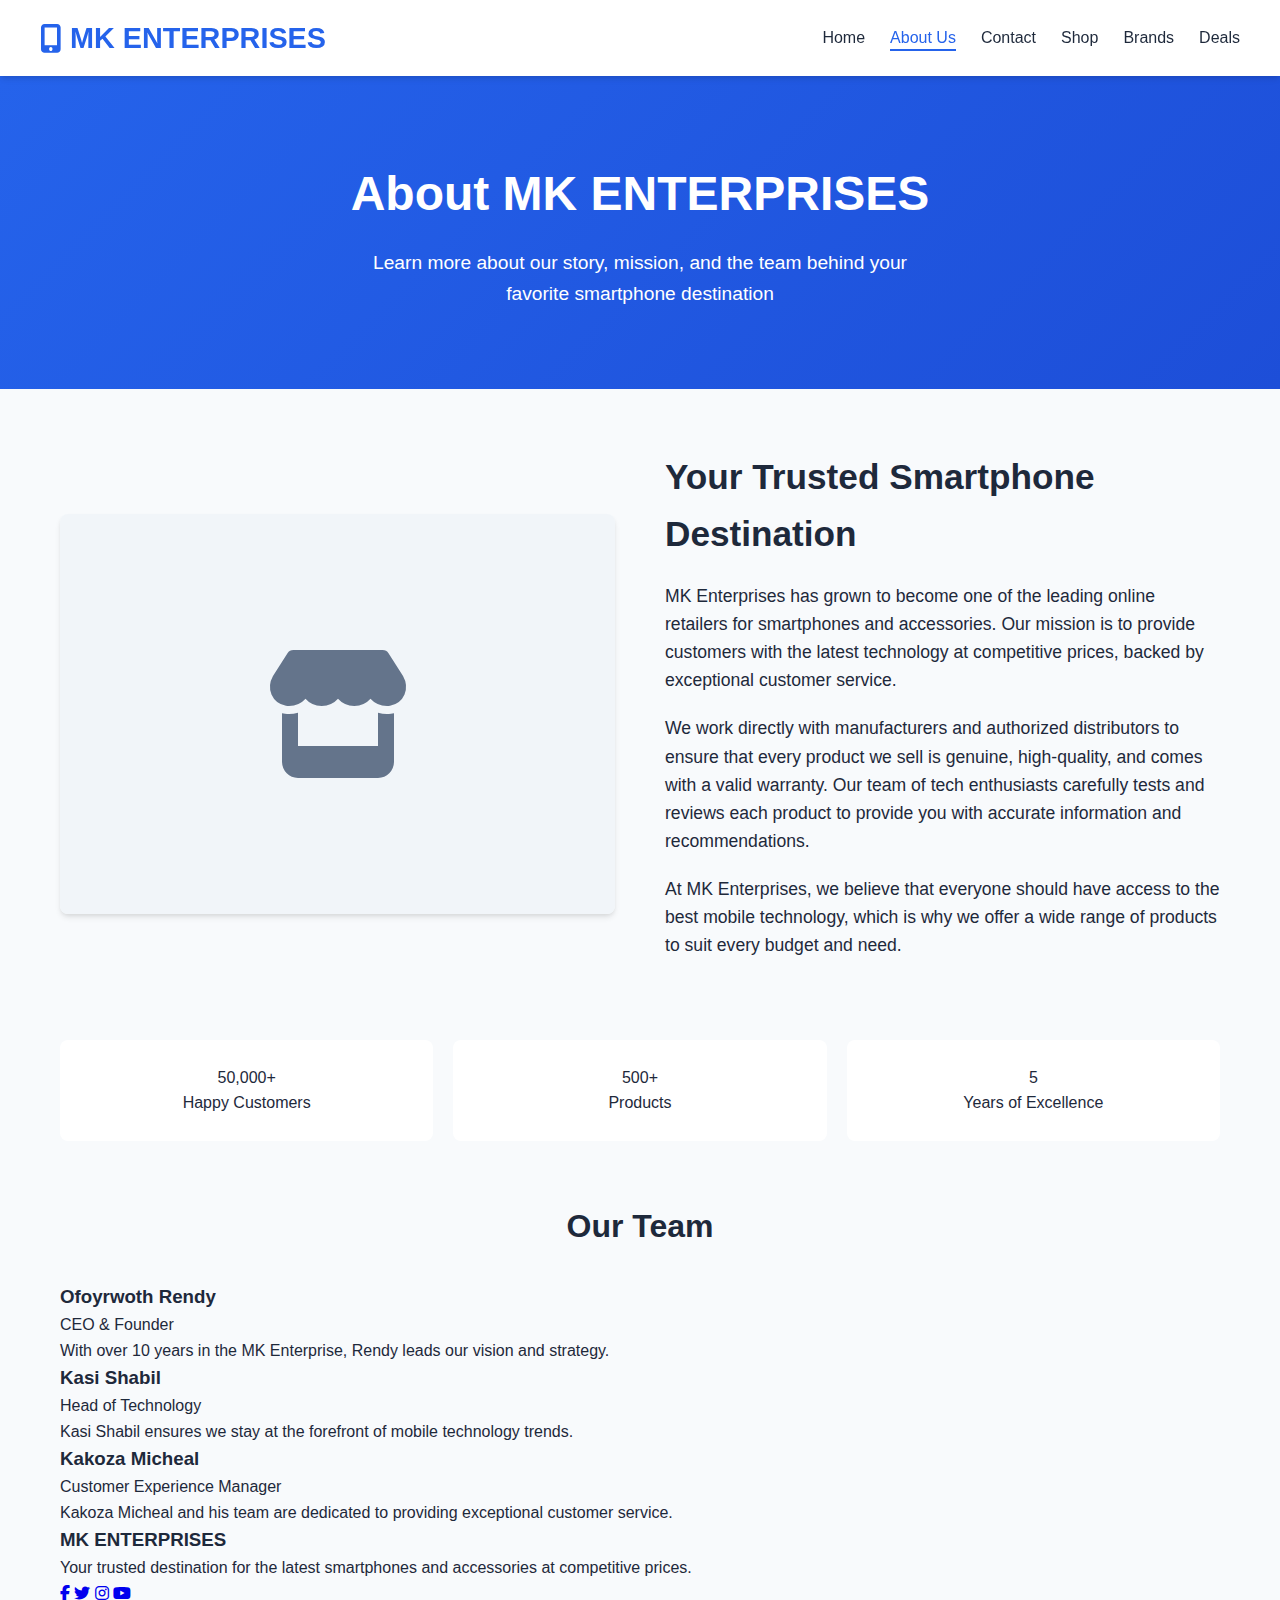
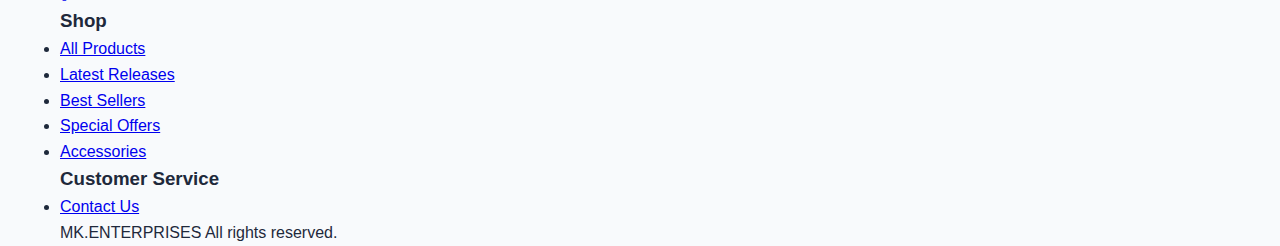
<file: MK ENTERPRISE/about.html>
<!DOCTYPE html>
<html 
<head>
    <meta charset="UTF-8">
    <meta name="viewport" content="width=device-width, initial-scale=1.0">
    <title>MK ENTERPRISES</title>
    <link rel="stylesheet" href="https://cdnjs.cloudflare.com/ajax/libs/font-awesome/6.4.0/css/all.min.css">
    <link rel="stylesheet" href="style.css">
</head>
<body>
<header>
        <div class="container header-container">
            <a href="index.html" class="logo">
                <i class="fas fa-mobile-alt"></i>
                <span>MK ENTERPRISES</span>
            </a>
            
            <div class="mobile-menu">
                <i class="fas fa-bars"></i>
            </div>
            
            <nav>
                <ul>
                    <li><a href="index.html">Home</a></li>
                    <li><a href="about.html" class="active">About Us</a></li>
                    <li><a href="contact.html">Contact</a></li>
                    <li><a href="#">Shop</a></li>
                    <li><a href="#">Brands</a></li>
                    <li><a href="#">Deals</a></li>
                </ul>
            </nav>
    </header>

    <section class="page-header">
        <div class="container">
            <h1>About MK ENTERPRISES</h1>
            <p>Learn more about our story, mission, and the team behind your favorite smartphone destination</p>
        </div>
    </section>
    <section class="container">
        <div class="about-content">
            <div class="about-image">
                <div class="image-placeholder">
                    <i class="fas fa-store"></i>
                </div>
            </div>
            <div class="about-text">
                <h2>Your Trusted Smartphone Destination</h2>
                <p>MK Enterprises has grown to become one of the leading online retailers for smartphones and accessories. Our mission is to provide customers with the latest technology at competitive prices, backed by exceptional customer service.</p>
                <p>We work directly with manufacturers and authorized distributors to ensure that every product we sell is genuine, high-quality, and comes with a valid warranty. Our team of tech enthusiasts carefully tests and reviews each product to provide you with accurate information and recommendations.</p>
                <p>At MK Enterprises, we believe that everyone should have access to the best mobile technology, which is why we offer a wide range of products to suit every budget and need.</p>
            </div>
        </div>
        
        <div class="stats">
            <div class="stat-card">
                <div class="stat-number">50,000+</div>
                <div class="stat-label">Happy Customers</div>
            </div>
            <div class="stat-card">
                <div class="stat-number">500+</div>
                <div class="stat-label">Products</div>
            </div>
            <div class="stat-card">
                <div class="stat-number">5</div>
                <div class="stat-label">Years of Excellence</div>
            </div>
        </div>
        
        <h2 class="section-title">Our Team</h2>
        <div class="team">
            <div class="team-member">
                <div class="member-image">
                </div>
                <div class="member-info">
                    <h3 class="member-name">Ofoyrwoth Rendy</h3>
                    <div class="member-role">CEO & Founder</div>
                    <p>With over 10 years in the MK Enterprise, Rendy leads our vision and strategy.</p>
                </div>
            </div>
            <div class="team-member">
                <div class="member-image">
                </div>
                <div class="member-info">
                    <h3 class="member-name">Kasi Shabil</h3>
                    <div class="member-role">Head of Technology</div>
                    <p>Kasi Shabil ensures we stay at the forefront of mobile technology trends.</p>
                </div>
            </div>
            <div class="team-member">
                <div class="member-image">
                </div>
                <div class="member-info">
                    <h3 class="member-name">Kakoza Micheal</h3>
                    <div class="member-role">Customer Experience Manager</div>
                    <p>Kakoza Micheal and his team are dedicated to providing exceptional customer service.</p>
                </div>
            </div>
        </div>
    </section>

    <!-- Footer -->
    <footer>
        <div class="container">
            <div class="footer-content">
                <div class="footer-column">
                    <h3>MK ENTERPRISES</h3>
                    <p>Your trusted destination for the latest smartphones and accessories at competitive prices.</p>
                    <div class="social-links">
                        <a href="#"><i class="fab fa-facebook-f"></i></a>
                        <a href="#"><i class="fab fa-twitter"></i></a>
                        <a href="#"><i class="fab fa-instagram"></i></a>
                        <a href="#"><i class="fab fa-youtube"></i></a>
                    </div>
                </div>
                <div class="footer-column">
                    <h3>Shop</h3>
                    <ul>
                        <li><a href="#">All Products</a></li>
                        <li><a href="#">Latest Releases</a></li>
                        <li><a href="#">Best Sellers</a></li>
                        <li><a href="#">Special Offers</a></li>
                        <li><a href="#">Accessories</a></li>
                    </ul>
                </div>
                <div class="footer-column">
                    <h3>Customer Service</h3>
                    <ul>
                        <li><a href="contact.html">Contact Us</a></li>
                    </ul>
                </div>
                <div class="footer-column">
                    </ul>
                </div>
            </div>
            <div class="footer-bottom">
                <p> MK.ENTERPRISES All rights reserved.</p>
            </div>
        </div>
    </footer>
</body>
</html>
</file>
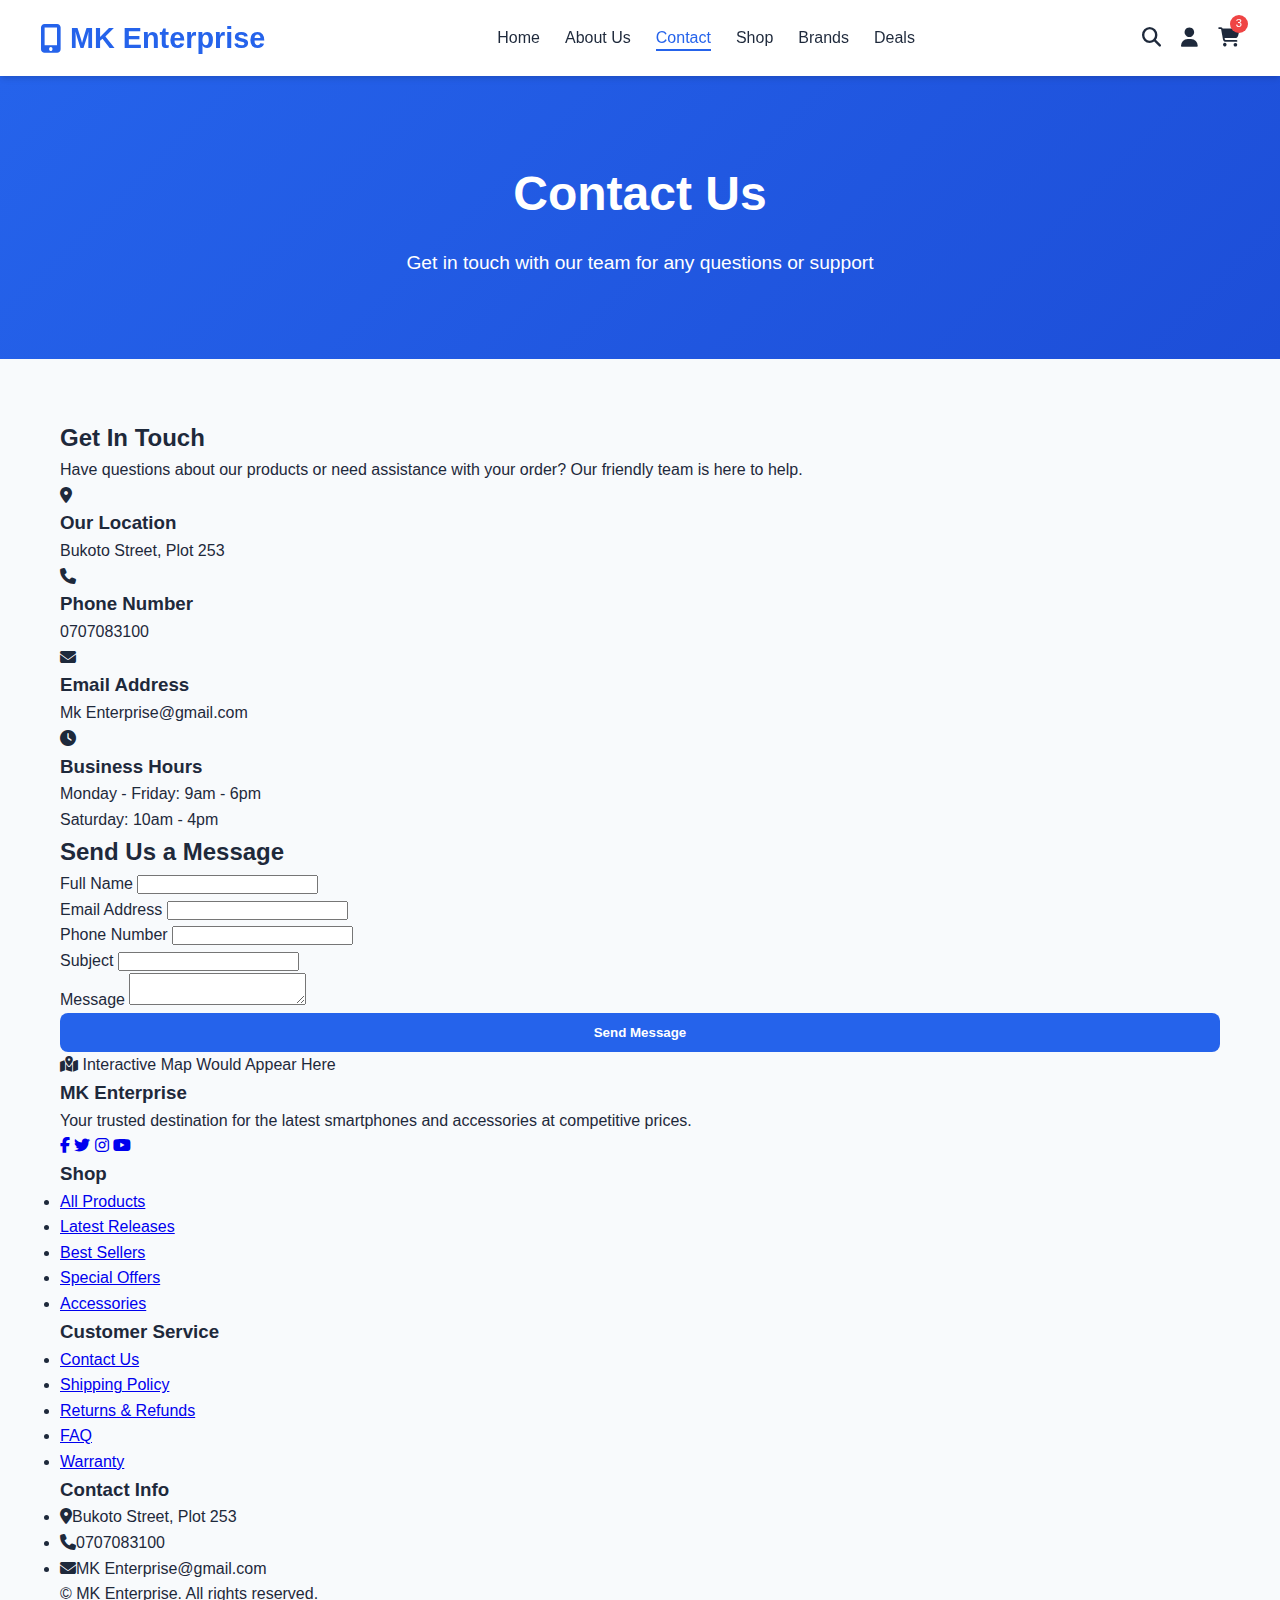
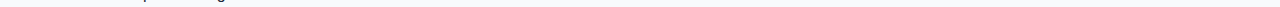
<file: MK ENTERPRISE/contact.html>
<!DOCTYPE html>
<html lang="en">
<head>
    <meta charset="UTF-8">
    <meta name="viewport" content="width=device-width, initial-scale=1.0">
    <title>Contact Us - MK Enterprise</title>
    <link rel="stylesheet" href="https://cdnjs.cloudflare.com/ajax/libs/font-awesome/6.4.0/css/all.min.css">
    <link rel="stylesheet" href="style.css">
</head>
<body>
    <!-- Header -->
    <header>
        <div class="container header-container">
            <a href="index.html" class="logo">
                <i class="fas fa-mobile-alt"></i>
                <span>MK Enterprise</span>
            </a>
            
            <div class="mobile-menu">
                <i class="fas fa-bars"></i>
            </div>
            
            <nav>
                <ul>
                    <li><a href="index.html">Home</a></li>
                    <li><a href="about.html">About Us</a></li>
                    <li><a href="contact.html" class="active">Contact</a></li>
                    <li><a href="#">Shop</a></li>
                    <li><a href="#">Brands</a></li>
                    <li><a href="#">Deals</a></li>
                </ul>
            </nav>
            
            <div class="header-actions">
                <a href="#"><i class="fas fa-search"></i></a>
                <a href="#"><i class="fas fa-user"></i></a>
                <a href="#" class="cart-icon">
                    <i class="fas fa-shopping-cart"></i>
                    <span class="cart-count">3</span>
                </a>
            </div>
        </div>
    </header>

    <!-- Page Header -->
    <section class="page-header">
        <div class="container">
            <h1>Contact Us</h1>
            <p>Get in touch with our team for any questions or support</p>
        </div>
    </section>

    <!-- Contact Content -->
    <section class="container">
        <div class="contact-content">
            <div class="contact-info">
                <h2>Get In Touch</h2>
                <p>Have questions about our products or need assistance with your order? Our friendly team is here to help.</p>
                
                <div class="contact-details">
                    <div class="contact-item">
                        <div class="contact-icon">
                            <i class="fas fa-map-marker-alt"></i>
                        </div>
                        <div class="contact-text">
                            <h3>Our Location</h3>
                            <p>Bukoto Street, Plot 253</p>
                        </div>
                    </div>
                    <div class="contact-item">
                        <div class="contact-icon">
                            <i class="fas fa-phone"></i>
                        </div>
                        <div class="contact-text">
                            <h3>Phone Number</h3>
                            <p>0707083100</p>
                        </div>
                    </div>
                    <div class="contact-item">
                        <div class="contact-icon">
                            <i class="fas fa-envelope"></i>
                        </div>
                        <div class="contact-text">
                            <h3>Email Address</h3>
                            <p>Mk Enterprise@gmail.com</p>
                        </div>
                    </div>
                    <div class="contact-item">
                        <div class="contact-icon">
                            <i class="fas fa-clock"></i>
                        </div>
                        <div class="contact-text">
                            <h3>Business Hours</h3>
                            <p>Monday - Friday: 9am - 6pm <br>Saturday: 10am - 4pm </p>
                        </div>
                    </div>
                </div>
            </div>
            
            <div class="contact-form">
                <h2>Send Us a Message</h2>
                <form id="contactForm">
                    <div class="form-group">
                        <label for="name">Full Name</label>
                        <input type="text" id="name" class="form-control" required>
                    </div>
                    <div class="form-group">
                        <label for="email">Email Address</label>
                        <input type="email" id="email" class="form-control" required>
                    </div>
                    <div class="form-group">
                        <label for="phone">Phone Number</label>
                        <input type="tel" id="phone" class="form-control">
                    </div>
                    <div class="form-group">
                        <label for="subject">Subject</label>
                        <input type="text" id="subject" class="form-control" required>
                    </div>
                    <div class="form-group">
                        <label for="message">Message</label>
                        <textarea id="message" class="form-control" required></textarea>
                    </div>
                    <button type="submit" class="btn-primary">Send Message</button>
                </form>
            </div>
        </div>
        
        <div class="map">
            <div class="map-placeholder">
                <i class="fas fa-map-marked-alt"></i>
                <span>Interactive Map Would Appear Here</span>
            </div>
        </div>
    </section>

    <!-- Footer -->
    <footer>
        <div class="container">
            <div class="footer-content">
                <div class="footer-column">
                    <h3>MK Enterprise</h3>
                    <p>Your trusted destination for the latest smartphones and accessories at competitive prices.</p>
                    <div class="social-links">
                        <a href="#"><i class="fab fa-facebook-f"></i></a>
                        <a href="#"><i class="fab fa-twitter"></i></a>
                        <a href="#"><i class="fab fa-instagram"></i></a>
                        <a href="#"><i class="fab fa-youtube"></i></a>
                    </div>
                </div>
                <div class="footer-column">
                    <h3>Shop</h3>
                    <ul>
                        <li><a href="#">All Products</a></li>
                        <li><a href="#">Latest Releases</a></li>
                        <li><a href="#">Best Sellers</a></li>
                        <li><a href="#">Special Offers</a></li>
                        <li><a href="#">Accessories</a></li>
                    </ul>
                </div>
                <div class="footer-column">
                    <h3>Customer Service</h3>
                    <ul>
                        <li><a href="contact.html">Contact Us</a></li>
                        <li><a href="#">Shipping Policy</a></li>
                        <li><a href="#">Returns & Refunds</a></li>
                        <li><a href="#">FAQ</a></li>
                        <li><a href="#">Warranty</a></li>
                    </ul>
                </div>
                <div class="footer-column">
                    <h3>Contact Info</h3>
                    <ul>
                        <li><i class="fas fa-map-marker-alt"></i>Bukoto Street, Plot 253</li>
                        <li><i class="fas fa-phone"></i>0707083100</li>
                        <li><i class="fas fa-envelope"></i>MK Enterprise@gmail.com</li>
                    </ul>
                </div>
            </div>
            <div class="footer-bottom">
                <p>&copy; MK Enterprise. All rights reserved.</p>
            </div>
        </div>
    </footer>
</body>
</html>
</file>
<file: MK ENTERPRISE/style.css>
/* CSS Variables */
:root {
    --primary: #2563eb;
    --primary-dark: #1d4ed8;
    --secondary: #64748b;
    --dark: #1e293b;
    --light: #f8fafc;
    --accent: #f59e0b;
    --success: #10b981;
    --danger: #ef4444;
    --border-radius: 8px;
    --shadow: 0 4px 6px -1px rgba(0, 0, 0, 0.1), 0 2px 4px -1px rgba(0, 0, 0, 0.06);
    --transition: all 0.3s ease;
}

/* Global Styles */
* {
    margin: 0;
    padding: 0;
    box-sizing: border-box;
    font-family: 'Segoe UI', Tahoma, Geneva, Verdana, sans-serif;
}

body {
    background-color: var(--light);
    color: var(--dark);
    line-height: 1.6;
}

.container {
    width: 100%;
    max-width: 1200px;
    margin: 0 auto;
    padding: 0 20px;
}

/* Header Styles */
header {
    background-color: white;
    box-shadow: var(--shadow);
    position: sticky;
    top: 0;
    z-index: 100;
}

.header-container {
    display: flex;
    justify-content: space-between;
    align-items: center;
    padding: 15px 0;
}

.logo {
    font-size: 1.8rem;
    font-weight: 700;
    color: var(--primary);
    display: flex;
    align-items: center;
    text-decoration: none;
}

.logo i {
    margin-right: 8px;
}

nav ul {
    display: flex;
    list-style: none;
}

nav ul li {
    margin-left: 25px;
}

nav ul li a {
    text-decoration: none;
    color: var(--dark);
    font-weight: 500;
    transition: var(--transition);
    position: relative;
}

nav ul li a.active {
    color: var(--primary);
}

nav ul li a.active::after {
    width: 100%;
}

nav ul li a:hover {
    color: var(--primary);
}

nav ul li a::after {
    content: '';
    position: absolute;
    bottom: -5px;
    left: 0;
    width: 0;
    height: 2px;
    background-color: var(--primary);
    transition: var(--transition);
}

nav ul li a:hover::after {
    width: 100%;
}

.header-actions {
    display: flex;
    align-items: center;
}

.header-actions a {
    margin-left: 20px;
    color: var(--dark);
    font-size: 1.2rem;
    transition: var(--transition);
}

.header-actions a:hover {
    color: var(--primary);
}

.cart-count {
    background-color: var(--danger);
    color: white;
    border-radius: 50%;
    width: 18px;
    height: 18px;
    font-size: 0.7rem;
    display: flex;
    align-items: center;
    justify-content: center;
    position: absolute;
    top: -8px;
    right: -8px;
}

.cart-icon {
    position: relative;
}

.mobile-menu {
    display: none;
    font-size: 1.5rem;
    cursor: pointer;
}

/* Page Header */
.page-header {
    background: linear-gradient(135deg, var(--primary) 0%, var(--primary-dark) 100%);
    color: white;
    padding: 80px 0;
    text-align: center;
    margin-bottom: 60px;
}

.page-header h1 {
    font-size: 3rem;
    margin-bottom: 15px;
}

.page-header p {
    font-size: 1.2rem;
    max-width: 600px;
    margin: 0 auto;
}

/* Buttons */
.btn {
    display: inline-block;
    background-color: var(--accent);
    color: white;
    padding: 12px 30px;
    border-radius: var(--border-radius);
    text-decoration: none;
    font-weight: 600;
    transition: var(--transition);
    border: none;
    cursor: pointer;
}

.btn:hover {
    background-color: #e69008;
    transform: translateY(-2px);
}

.btn-outline {
    background-color: transparent;
    border: 2px solid white;
    margin-left: 15px;
}

.btn-outline:hover {
    background-color: white;
    color: var(--primary);
}

.btn-primary {
    background-color: var(--primary);
    color: white;
    border: none;
    padding: 12px 30px;
    border-radius: var(--border-radius);
    font-weight: 600;
    cursor: pointer;
    transition: var(--transition);
    width: 100%;
}

.btn-primary:hover {
    background-color: var(--primary-dark);
}

/* Section Title */
.section-title {
    text-align: center;
    margin: 60px 0 30px;
    font-size: 2rem;
    color: var(--dark);
}

/* ========== HOME PAGE STYLES ========== */

/* Hero Section */
.hero {
    background: linear-gradient(135deg, var(--primary) 0%, var(--primary-dark) 100%);
    color: white;
    padding: 80px 0;
    text-align: center;
    border-radius: var(--border-radius);
    margin: 40px 0 60px;
}

.hero h1 {
    font-size: 3rem;
    margin-bottom: 20px;
}

.hero p {
    font-size: 1.2rem;
    max-width: 700px;
    margin: 0 auto 30px;
}

/* Categories Section */
.categories {
    display: grid;
    grid-template-columns: repeat(auto-fit, minmax(250px, 1fr));
    gap: 20px;
    margin-bottom: 60px;
}

.category-card {
    background-color: white;
    border-radius: var(--border-radius);
    overflow: hidden;
    box-shadow: var(--shadow);
    transition: var(--transition);
    text-align: center;
    padding: 30px 20px;
}

.category-card:hover {
    transform: translateY(-5px);
    box-shadow: 0 10px 15px -3px rgba(0, 0, 0, 0.1);
}

.category-icon {
    font-size: 2.5rem;
    color: var(--primary);
    margin-bottom: 15px;
}

.category-card h3 {
    margin-bottom: 10px;
}

/* Featured Products */
.products {
    display: grid;
    grid-template-columns: repeat(auto-fill, minmax(280px, 1fr));
    gap: 30px;
    margin-bottom: 60px;
}

.product-card {
    background-color: white;
    border-radius: var(--border-radius);
    overflow: hidden;
    box-shadow: var(--shadow);
    transition: var(--transition);
}

.product-card:hover {
    transform: translateY(-5px);
    box-shadow: 0 10px 15px -3px rgba(0, 0, 0, 0.1);
}

.product-image {
    height: 200px;
    background-color: #f1f5f9;
    display: flex;
    align-items: center;
    justify-content: center;
    padding: 20px;
}

.product-image img {
    max-width: 100%;
    max-height: 160px;
    object-fit: contain;
}

.product-info {
    padding: 20px;
}

.product-title {
    font-size: 1.2rem;
    margin-bottom: 10px;
}

.product-price {
    font-size: 1.3rem;
    font-weight: 700;
    color: var(--primary);
    margin-bottom: 15px;
}

.product-rating {
    color: var(--accent);
    margin-bottom: 15px;
}

.product-actions {
    display: flex;
    justify-content: space-between;
}

.add-to-cart {
    background-color: var(--primary);
    color: white;
    border: none;
    padding: 8px 15px;
    border-radius: var(--border-radius);
    cursor: pointer;
    transition: var(--transition);
    font-weight: 500;
}

.add-to-cart:hover {
    background-color: var(--primary-dark);
}

.wishlist {
    background-color: transparent;
    border: 1px solid var(--secondary);
    color: var(--secondary);
    width: 40px;
    height: 40px;
    border-radius: 50%;
    display: flex;
    align-items: center;
    justify-content: center;
    cursor: pointer;
    transition: var(--transition);
}

.wishlist:hover {
    border-color: var(--danger);
    color: var(--danger);
}

/* Promo Banner */
.promo-banner {
    background: linear-gradient(to right, var(--dark), var(--secondary));
    color: white;
    padding: 50px 0;
    margin: 60px 0;
    text-align: center;
    border-radius: var(--border-radius);
}

.promo-banner h2 {
    font-size: 2.5rem;
    margin-bottom: 15px;
}

.promo-banner p {
    font-size: 1.2rem;
    max-width: 700px;
    margin: 0 auto 25px;
}

/* ========== ABOUT PAGE STYLES ========== */

/* About Content */
.about-content {
    display: grid;
    grid-template-columns: 1fr 1fr;
    gap: 50px;
    align-items: center;
    margin-bottom: 60px;
}

.about-image {
    border-radius: var(--border-radius);
    overflow: hidden;
    box-shadow: var(--shadow);
}

.image-placeholder {
    background-color: #f1f5f9;
    height: 400px;
    display: flex;
    align-items: center;
    justify-content: center;
    color: var(--secondary);
}

.image-placeholder i {
    font-size: 8rem;
}

.about-text h2 {
    font-size: 2.2rem;
    margin-bottom: 20px;
    color: var(--dark);
}

.about-text p {
    margin-bottom: 20px;
    font-size: 1.1rem;
}

.stats {
    display: grid;
    grid-template-columns: repeat(3, 1fr);
    gap: 20px;
    margin-top: 40px;
}

.stat-card {
    background-color: white;
    border-radius: var(--border-radius);
    padding: 25px;
    text-align: center;
</file>
